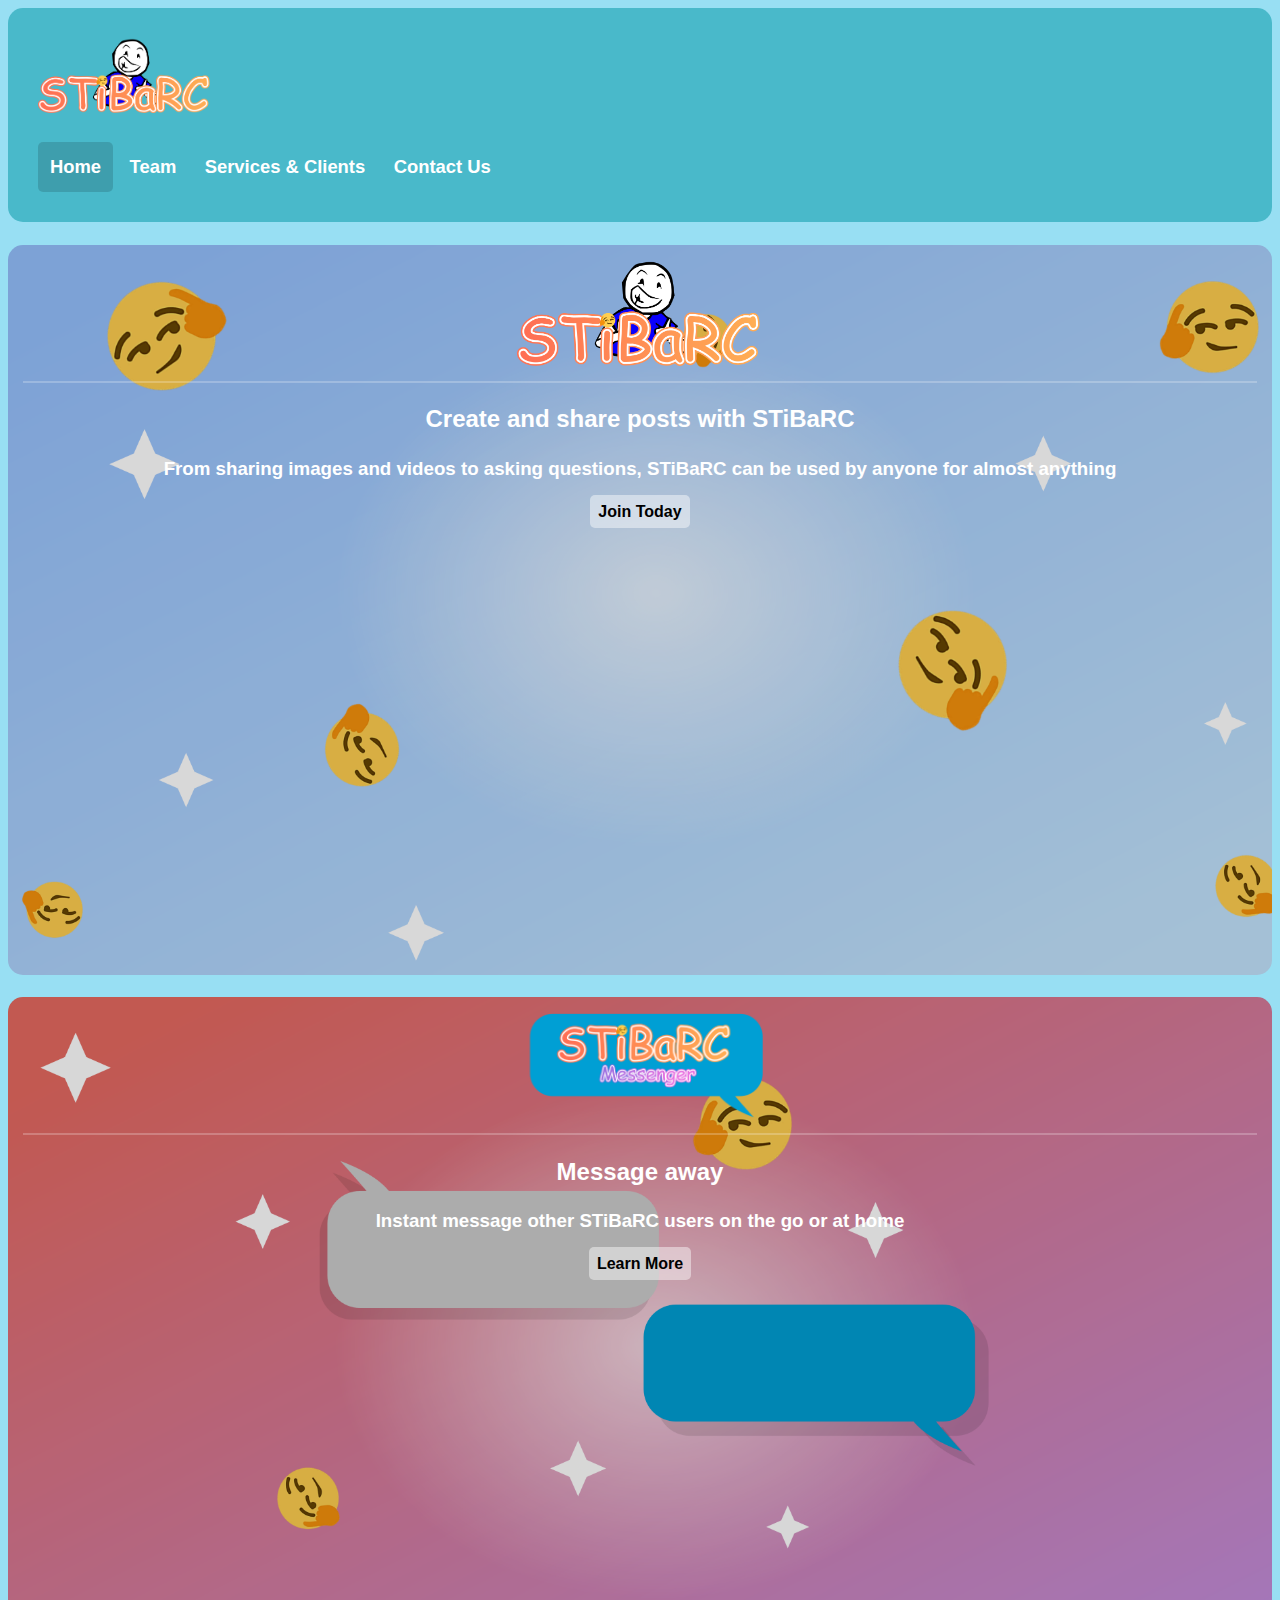
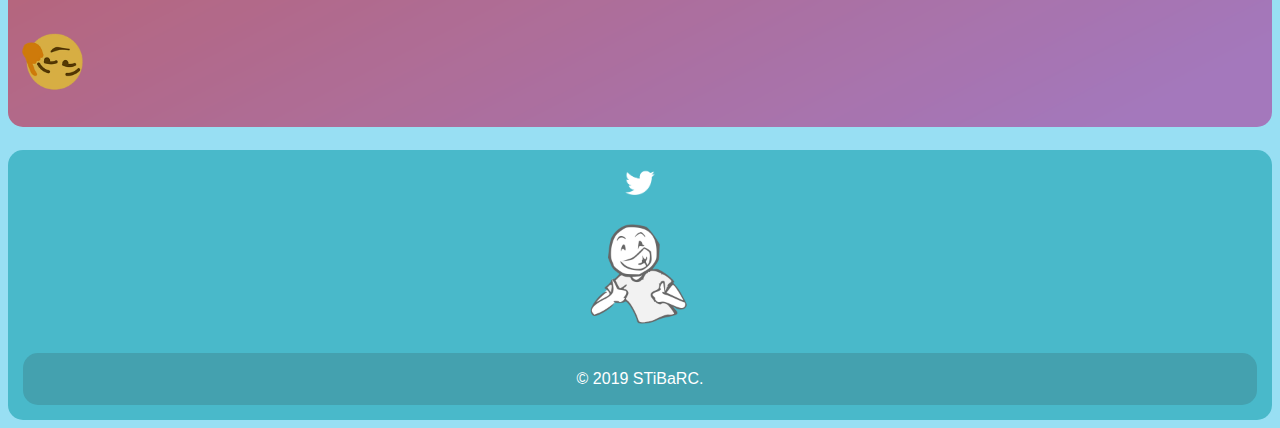
<file: index.html>
﻿<!DOCTYPE html>
<html lang="en">

<head>
    <meta charset="utf-8">
    <meta name="viewport" content="width=device-width, initial-scale=1, shrink-to-fit=no">
    <meta http-equiv="x-ua-compatible" content="ie=edge">
    <meta name="keywords" content="stibarc,so this is basically a reddit clone" />
    <meta property="og:type" content="article">
    <meta property="og:title" content="Home - STiBaRC Team">
    <meta property="og:description" content="STiBaRC Team is a group of teens who all created STiBaRC and it's many services. Our team shows that anyone of any age can create amazing things with code.">
    <meta property="og:url" content="assets/meta_banner.jpg">
    <meta property="og:site_name" content="STiBaRC Team">
    <meta property="og:image" content="assets/meta_banner.png">
    <meta name="description" content="STiBaRC Team is a group of teens who all created STiBaRC and it's many services. Our team shows that anyone of any age can create amazing things with code.">
    <meta name="author" content="STiBaRC Team">
    <meta property="article:modified_time" content="2019-04-08T14:50:52Z">
    <meta property="article:published_time" content="2019-04-08T14:50:52Z">
    <title>Home - STiBaRC Team</title>
    <link rel="icon" type="image/png" href="assets/fav.png">
    <link href="css/global.css" rel="stylesheet">
</head>

<body>
    <div id="header">
        <div class="center-text">
            <span><a href="index.html"><img src="assets/stibarc_textlogo.png" id="logo"></a></span><br><br />
            <span><a href="index.html" class="navbutton active">Home</a></span>
            <span><a href="team.html" class="navbutton">Team</a></span>
            <span><a href="services-and-clients.html" class="navbutton">Services & Clients</a></span>
            <span><a href="contact.html" class="navbutton">Contact Us</a></span>
        </div>
    </div><br />
    <div class="themain stibarc-intro">
        <img src="assets/stibarc_textlogo.png" id="logo-2">
        <hr class="on-index" />
        <h2>Create and share posts with STiBaRC</h2>
        <h3>From sharing images and videos to asking questions, STiBaRC can be used by anyone for almost anything</h3>
        <a class="button-on-image" href="https://stibarc.gq/" target="_blank">Join Today</a>
    </div>
    <br />
    <div class="themain stibarc-messenger-intro">
        <img src="assets/stibarc_messenger_textlogo.png" id="logo-2">
        <hr class="on-index" />
        <h2>Message away</h2>
        <h3>Instant message other STiBaRC users on the go or at home</h3>
        <a class="button-on-image" href="messenger.html" target="_blank">Learn More</a>
    </div>
    <br />
    <div class="default-footer">
        <a href="https://twitter.com/stibarc_team"><img src="assets/social_twitter.png" width="30" height="30"></a>
        <br />
        <br />
        <a href="index.html"><img src="assets/social_stibarc.png" width="100" height="100"></a>        <br />
        <br />
        <div id="copyright">
            &copy; 2019 STiBaRC.
        </div>
    </div>
</body>

</html>
</file>
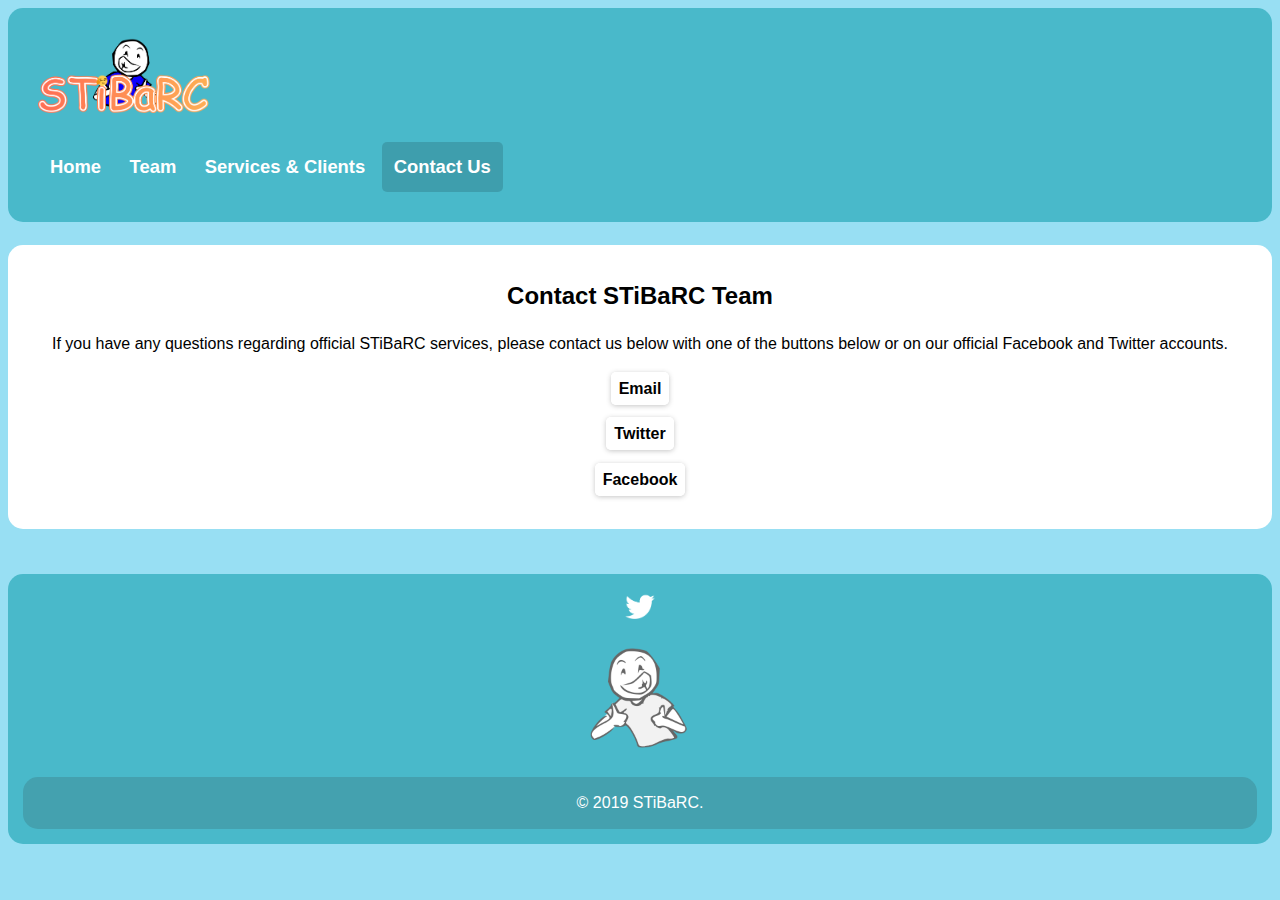
<file: contact.html>
﻿<!DOCTYPE html>
<html lang="en">

<head>
    <meta charset="utf-8">
    <meta name="viewport" content="width=device-width, initial-scale=1, shrink-to-fit=no">
    <meta http-equiv="x-ua-compatible" content="ie=edge">
    <title>Contact Us - STiBaRC Team</title>
    <link rel="icon" type="image/png" href="assets/fav.png">
    <link href="css/global.css" rel="stylesheet">
</head>

<body>
    <div id="header">
        <div class="center-text">
            <span><a href="index.html"><img src="assets/stibarc_textlogo.png" id="logo"></a></span><br><br />
            <span><a href="index.html" class="navbutton">Home</a></span>
            <span><a href="team.html" class="navbutton">Team</a></span>
            <span><a href="services-and-clients.html" class="navbutton">Services & Clients</a></span>
            <span><a href="contact.html" class="navbutton active">Contact Us</a></span>
        </div>
    </div><br />
          <div class="themain noimage">
              <h2>Contact STiBaRC Team</h2>
              If you have any questions regarding official STiBaRC services, please contact us below with one of the buttons below or on our official Facebook and Twitter accounts.
              <br />
              <br />
              <a class="button" href="mailto:herronjo110@gmail.com?subject=Contact%20Us%20(STiBaRC%20Team%20Website)" target="_blank">Email</a><br />
              <br />
              <a class="button" href="https://twitter.com/STiBaRC_Team" target="_blank">Twitter</a><br />
              <br />
              <a class="button" href="https://www.facebook.com/STiBaRC/" target="_blank">Facebook</a><br />
              <br />
          </div>
    <br />
    <br />
    <div class="default-footer">
        <a href="https://twitter.com/stibarc_team"><img src="assets/social_twitter.png" width="30" height="30"></a>
        <br />
        <br />
        <a href="index.html"><img src="assets/social_stibarc.png" width="100" height="100"></a>
        <br />
        <br />
        <div id="copyright">
            &copy; 2019 STiBaRC.
        </div>
    </div>
</body>

</html>
</file>
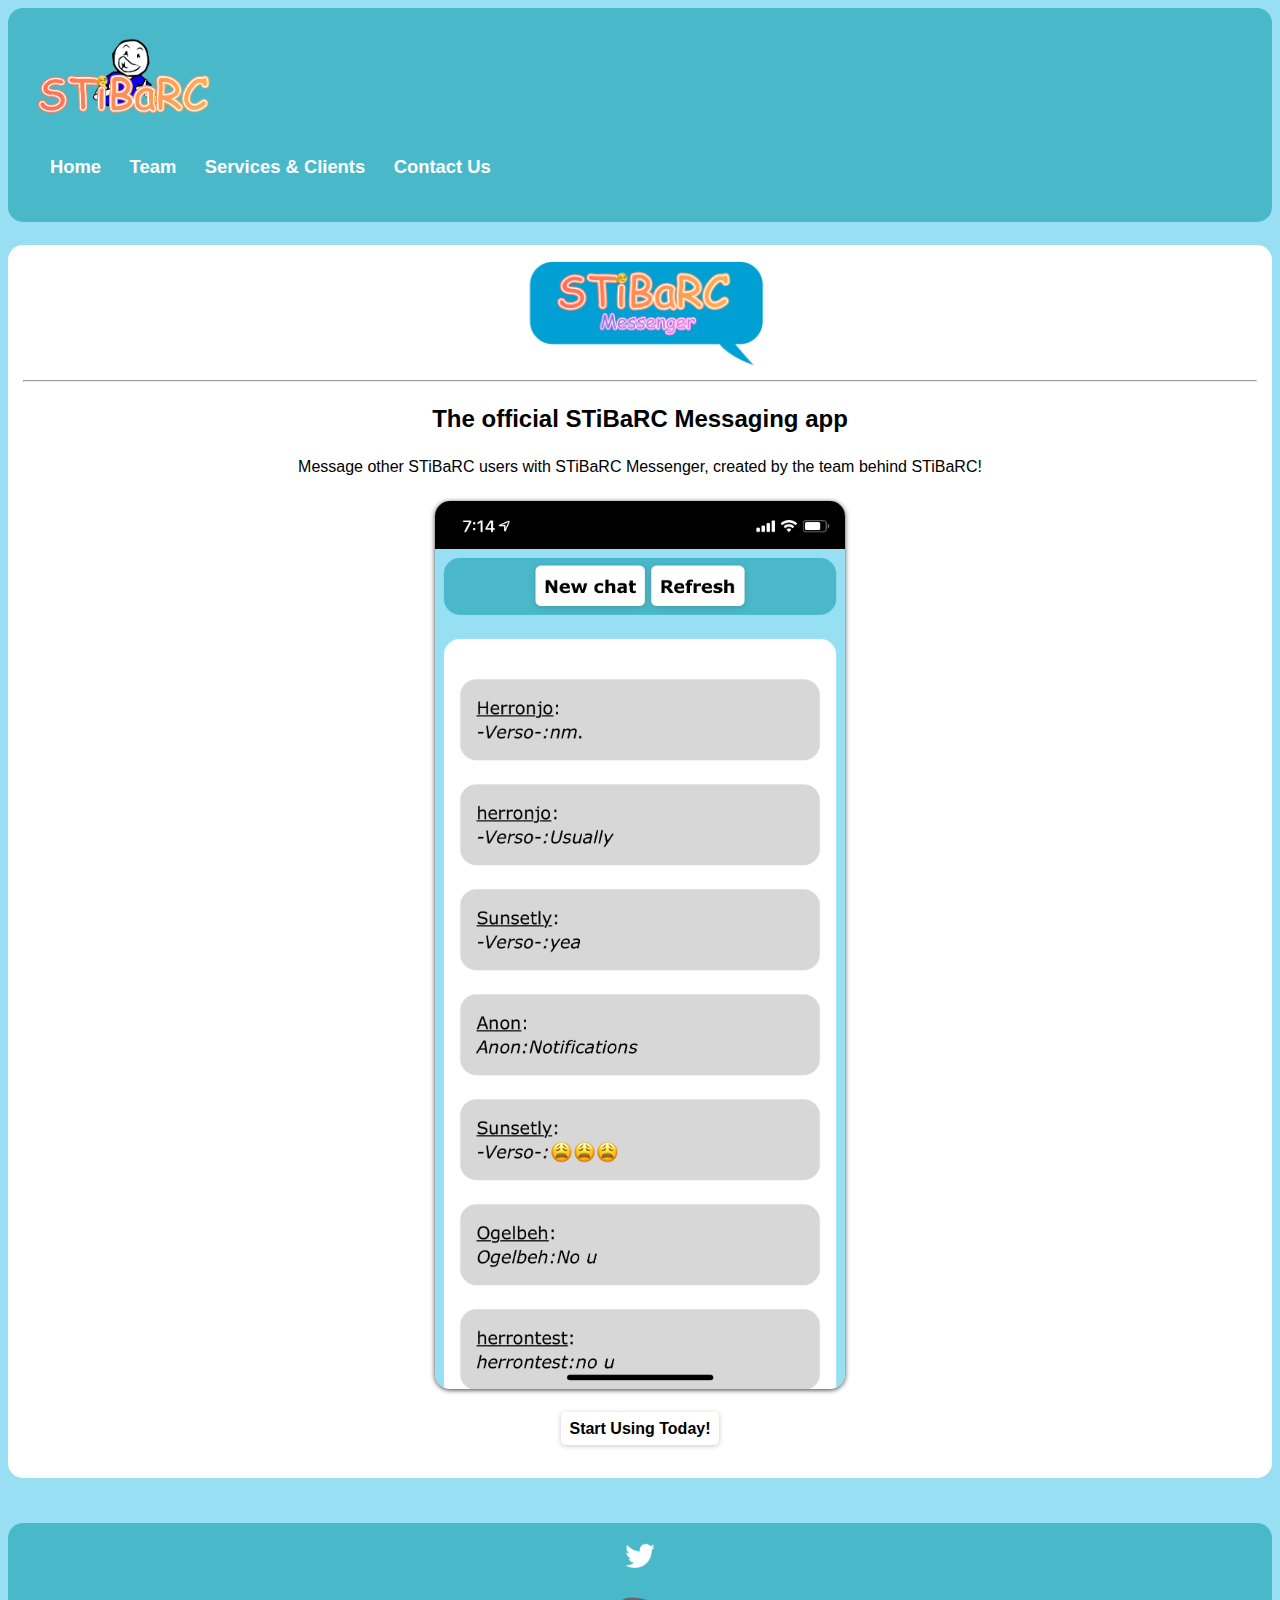
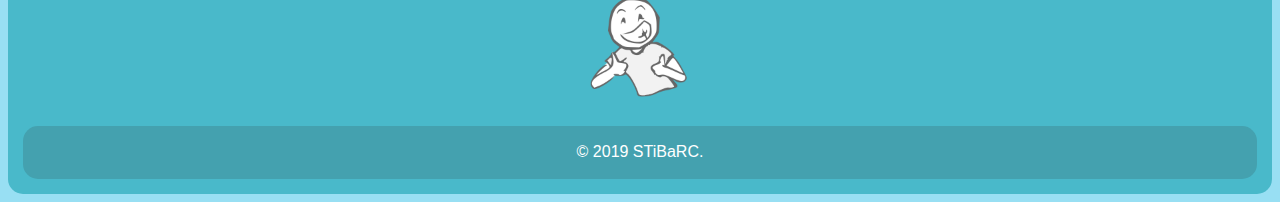
<file: messenger.html>
﻿<!DOCTYPE html>
<html lang="en">

<head>
    <meta charset="utf-8">
    <meta name="viewport" content="width=device-width, initial-scale=1, shrink-to-fit=no">
    <meta http-equiv="x-ua-compatible" content="ie=edge">
    <title>STiBaRC Messenger - STiBaRC Team</title>
    <link rel="icon" type="image/png" href="assets/fav.png">
    <link href="css/global.css" rel="stylesheet">
</head>

<body>
    <div id="header">
        <div class="center-text">
            <span><a href="index.html"><img src="assets/stibarc_textlogo.png" id="logo"></a></span><br><br />
            <span><a href="index.html" class="navbutton">Home</a></span>
            <span><a href="team.html" class="navbutton">Team</a></span>
            <span><a href="services-and-clients.html" class="navbutton">Services & Clients</a></span>
            <span><a href="contact.html" class="navbutton">Contact Us</a></span>
        </div>
    </div><br />
          <div class="themain noimage">
              <img src="assets/stibarc_messenger_textlogo.png" id="logo-2">
              <hr>
              <h2>The official STiBaRC Messaging app</h2>
              Message other STiBaRC users with STiBaRC Messenger, created by the team behind STiBaRC!<br /><br />
              <img src="assets/messenger_screenshot.png" id="screenshots">
              <br />
              <br />
              <a class="button" href="https://messenger.stibarc.gq/" target="_blank">Start Using Today!</a><br />
              <br />
          </div>
    <br />
    <br />
    <div class="default-footer">
        <a href="https://twitter.com/stibarc_team"><img src="assets/social_twitter.png" width="30" height="30"></a>
        <br />
        <br />
        <a href="index.html"><img src="assets/social_stibarc.png" width="100" height="100"></a>
        <br />
        <br />
        <div id="copyright">
            &copy; 2019 STiBaRC.
        </div>
    </div>
</body>

</html>
</file>
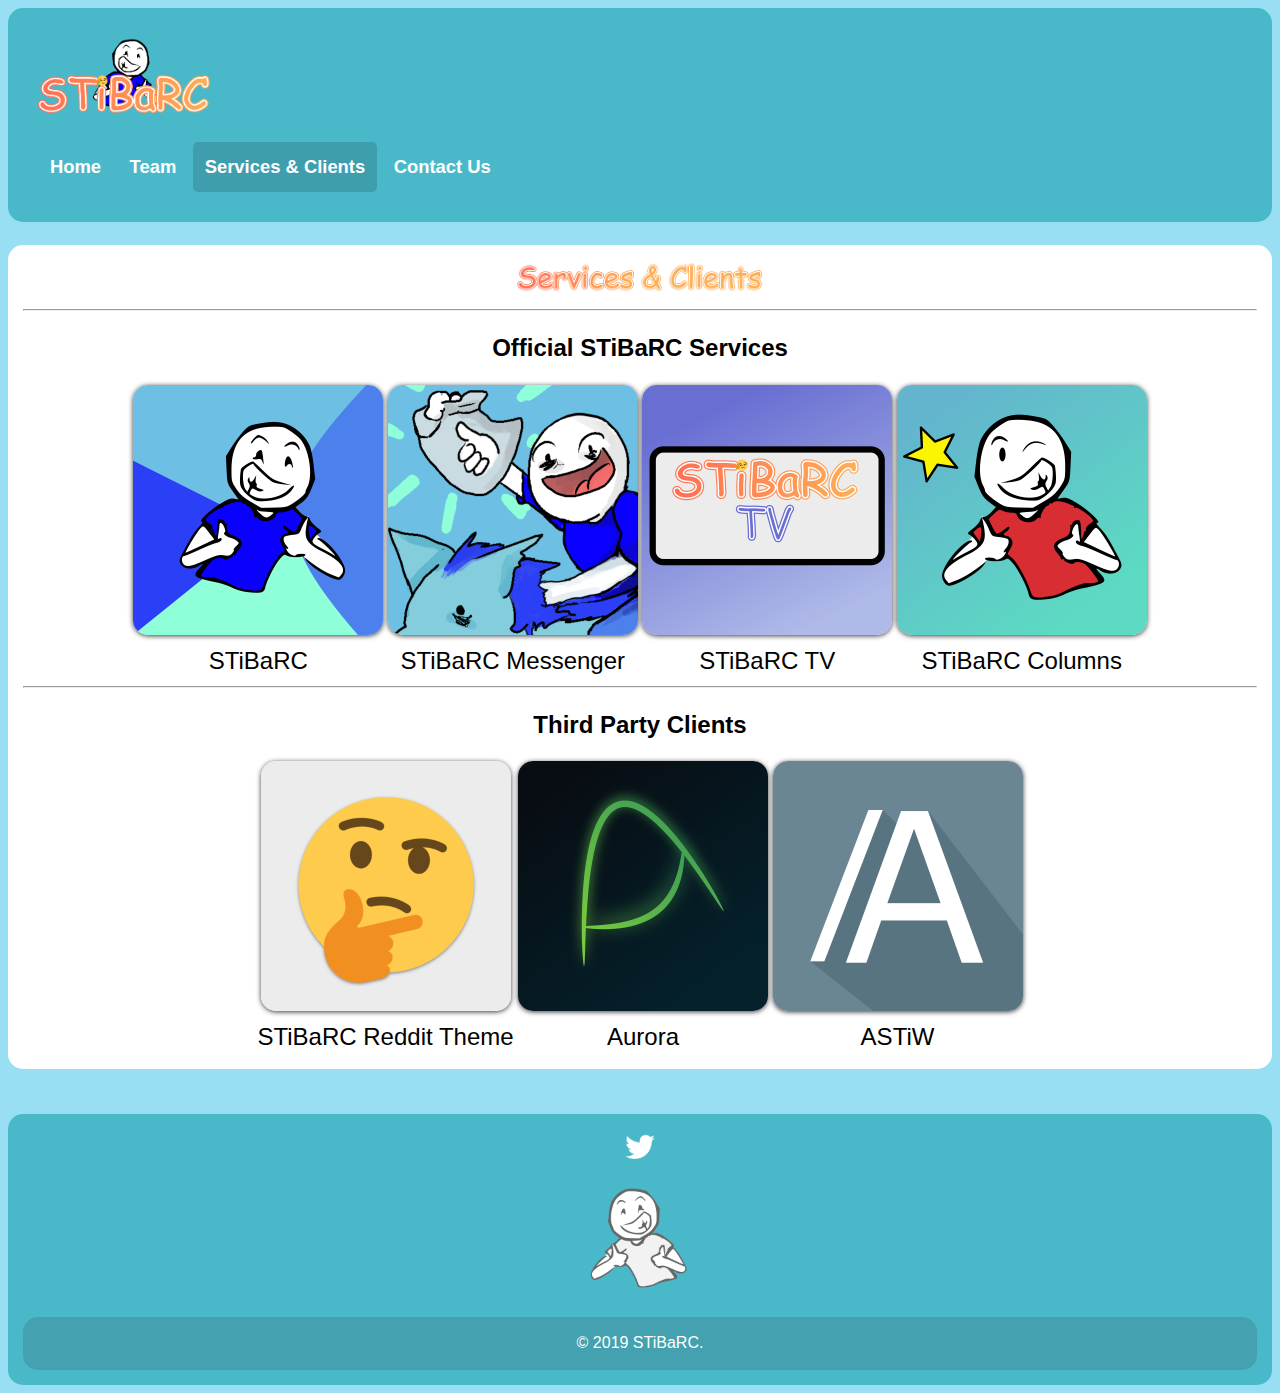
<file: services-and-clients.html>
﻿<!DOCTYPE html>
<html lang="en">

<head>
    <meta charset="utf-8">
    <meta name="viewport" content="width=device-width, initial-scale=1, shrink-to-fit=no">
    <meta http-equiv="x-ua-compatible" content="ie=edge">
    <title>Servies And Clients - STiBaRC Team</title>
    <link rel="icon" type="image/png" href="assets/fav.png">
    <link href="css/global.css" rel="stylesheet">
</head>

<body>
    <div id="header">
        <div class="center-text">
            <span><a href="index.html"><img src="assets/stibarc_textlogo.png" id="logo"></a></span><br><br />
            <span><a href="index.html" class="navbutton">Home</a></span>
            <span><a href="team.html" class="navbutton">Team</a></span>
            <span><a href="services-and-clients.html" class="navbutton active">Services & Clients</a></span>
            <span><a href="contact.html" class="navbutton">Contact Us</a></span>
        </div>
    </div><br />
          <div class="themain noimage">
              <img src="assets/services.png" id="logo-2">
              <hr>
              <h2>Official STiBaRC Services</h2>
              <span class="largertext">
                  <a href="stibarc.html"><img src="assets/services_stibarc.png" class="avatar-2"></a>
                  <br />
                  STiBaRC
              </span>
              <span class="largertext">
                  <a href="messenger.html"><img src="assets/services_messenger.png" class="avatar-2"></a>
                  <br />
                  STiBaRC Messenger
              </span>
              <span class="largertext">
                  <a href="http://stibarc.gq/tv" target="_blank"><img src="assets/services_tv.png" class="avatar-2"></a>
                  <br />
                  STiBaRC TV
              </span>
              <span class="largertext">
                  <a href="http://columns.stibarc.gq/" target="_blank"><img src="assets/services_columns.png" class="avatar-2"></a>
                  <br />
                  STiBaRC Columns
              </span>
              <hr />
              <h2>Third Party Clients</h2>
              <span class="largertext">
                  <a href="https://bunnbuns.github.io/STiBaRC-reddit-theme/" target="_blank"><img src="assets/services_stibarc_theme.png" class="avatar-2"></a>
                  <br />
                  STiBaRC Reddit Theme
              </span>
              <span class="largertext">
                  <a href="https://versocre.github.io/svaurora/" target="_blank"><img src="assets/services_aurora.png" class="avatar-2"></a>
                  <br />
                  Aurora
              </span>
              <span class="largertext">
                  <a href="https://savaka2.github.io/astiw" target="_blank"><img src="assets/services_astiw.png" class="avatar-2"></a>
                  <br />
                  ASTiW
              </span>
          </div>
    <br />
    <br />
    <div class="default-footer">
        <a href="https://twitter.com/stibarc_team"><img src="assets/social_twitter.png" width="30" height="30"></a>
        <br />
        <br />
        <a href="index.html"><img src="assets/social_stibarc.png" width="100" height="100"></a>
        <br />
        <br />
        <div id="copyright">
            &copy; 2019 STiBaRC.
        </div>
    </div>
</body>

</html>
</file>
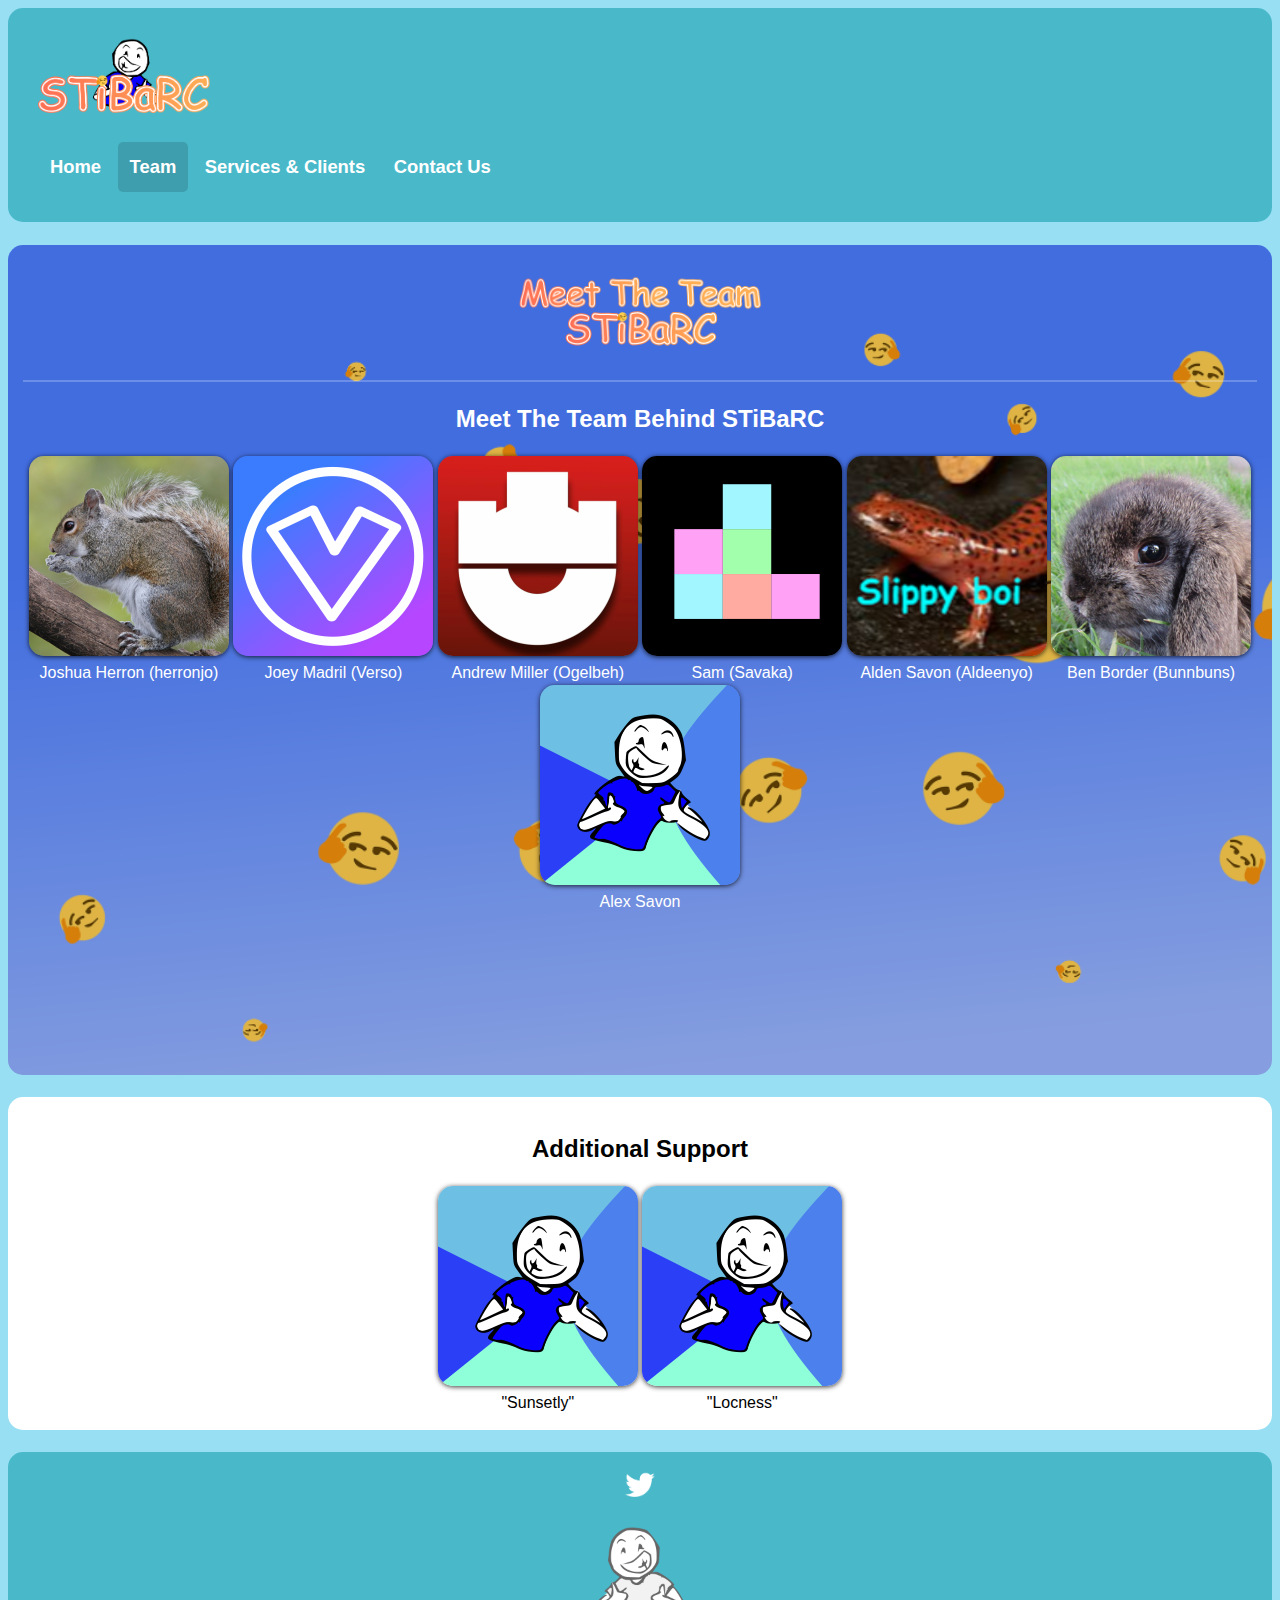
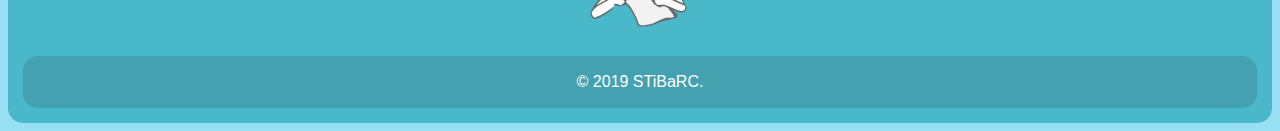
<file: team.html>
﻿<!DOCTYPE html>
<html lang="en">

<head>
    <meta charset="utf-8">
    <meta name="viewport" content="width=device-width, initial-scale=1, shrink-to-fit=no">
    <meta http-equiv="x-ua-compatible" content="ie=edge">
    <title>Meet The Team - STiBaRC Team</title>
    <link rel="icon" type="image/png" href="assets/fav.png">
    <link href="css/global.css" rel="stylesheet">
</head>

<body>
    <div id="header">
        <div class="center-text">
            <span><a href="index.html"><img src="assets/stibarc_textlogo.png" id="logo"></a></span><br><br />
            <span><a href="index.html" class="navbutton">Home</a></span>
            <span><a href="team.html" class="navbutton active">Team</a></span>
            <span><a href="services-and-clients.html" class="navbutton">Services & Clients</a></span>
            <span><a href="contact.html" class="navbutton">Contact Us</a></span>
        </div>
    </div><br />
    <div class="themain stibarc-team-intro">
        <img src="assets/team_logo.png" id="logo-2">
        <hr class="on-index" />
        <h2>Meet The Team Behind STiBaRC</h2>
        <span>
            <a href="https://stibarc.gq/user.html?id=herronjo" target="_blank"><img class="avatar" src="assets/herronjo.png" /></a>
            <br />
            Joshua Herron (herronjo)
        </span>
        <span>
            <a href="https://stibarc.gq/user.html?id=-Verso-" target="_blank"><img class="avatar" src="assets/verso.png" /></a>
            <br />
            Joey Madril (Verso)
        </span>
        <span>
            <a href="https://stibarc.gq/user.html?id=Ogelbeh" target="_blank"><img class="avatar" src="assets/ogelbeh.png" /></a>
            <br />
            Andrew Miller (Ogelbeh)
        </span>
        <span>
            <a href="https://stibarc.gq/user.html?id=savaka" target="_blank"><img class="avatar" src="assets/savaka.png" /></a>
            <br />
            Sam (Savaka)
        </span>
        <span>
            <a href="https://stibarc.gq/user.html?id=Aldeenyo" target="_blank"><img class="avatar" src="assets/aldeenyo.png" /></a>
            <br />
            Alden Savon (Aldeenyo)
        </span>
        <span>
            <a href="https://stibarc.gq/user.html?id=Bunnbuns" target="_blank"><img class="avatar" src="assets/bunnbuns.png" /></a>
            <br />
            Ben Border (Bunnbuns)
        </span>
        <span>
            <img class="avatar" src="assets/stibarc_icon.png" />
            <br />
            Alex Savon
        </span>
    </div>
    <br />
    <div class="themain noimage">
        <h2>Additional Support</h2>
        <span>
            <a href="https://stibarc.gq/user.html?id=Sunsetly" target="_blank"><img class="avatar" src="assets/stibarc_icon.png" /></a>
            <br />
            "Sunsetly"
        </span>
        <span>
            <img class="avatar" src="assets/stibarc_icon.png" />
            <br />
            "Locness"
        </span>
    </div>
    <br />
        <div class="default-footer">
            <a href="https://twitter.com/stibarc_team"><img src="assets/social_twitter.png" width="30" height="30"></a>
            <br />
            <br />
            <a href="index.html"><img src="assets/social_stibarc.png" width="100" height="100"></a>            <br />
            <br />
            <div id="copyright">
                &copy; 2019 STiBaRC.
            </div>
        </div>
</body>

</html>
</file>
<file: css/global.css>
/*From https://stibarc.gq */
body {
    background-color: #98DFF3;
    word-wrap: break-word;
    touch-action: manipulation;
    overflow-y: auto;
    font-family: Verdana,sans-serif;
    line-height: 1.41;
    color: white;
}

#header {
    background-color: #49b9ca;
    word-wrap: break-word;
    padding: 15px;
    border-radius: 15px;
}

.button {
    text-decoration: none;
    font-weight: bold;
    background-color: white;
    color: black;
    padding: 8px;
    border-radius: 5px;
    font-weight: bold;
    box-shadow: 0px 1px 5px rgba(77, 77, 77, 0.32);
    transition: all 0.2s;
}

.button a {
	text-decoration: none; 
}

.button:hover {
  box-shadow: 0px 1px 5px rgba(0, 0, 0, 0.77);
}

a:link {
    -webkit-transition: all .2s ease-in-out;
    -o-transition: all .2s ease-in-out;
    transition: all .2s ease-in-out;
    text-decoration: none
}

.default-footer {
    background-color: #49b9ca;
    color: white;
    text-align: center;
    word-wrap: break-word;
    padding: 15px;
    border-radius: 15px;
    margin-left: auto;
    margin-right: auto;
    display: block;
}

.loader {
    border: 12px solid #98DFF3;
    border-radius: 50%;
    border-top: 12px solid white;
    border-right: 12px solid white;
    border-bottom: 12px solid white;
    width: 75px;
    height: 75px;
    -webkit-animation: spin 0.4s linear infinite;
    animation: spin 0.4s linear infinite;
}

@-webkit-keyframes spin {
    0% {
        -webkit-transform: rotate(0deg);
    }

    100% {
        -webkit-transform: rotate(360deg);
    }
}

@keyframes spin {
    0% {
        transform: rotate(0deg);
    }

    100% {
        transform: rotate(360deg);
    }
}

#centerback {
    height: 200px;
    width: 400px;
    position: fixed;
    top: 50%;
    left: 50%;
    margin-top: -100px;
    margin-left: -200px;
}

#logo {
    display: inline-block;
    width: 20%;
}

@media only screen and (max-width: 700px) {
    #logo {
        width: 30vw;
    }
}

.buttons {
    display: inline-block;
    float: right;
    font-weight: bold;
}

.darkbutton {
    display: none;
    text-align: center;
    background-color: black;
    color: white;
    padding: 6px;
    border-radius: 5px;
    width: 100%;
    text-decoration: none;
    font-weight: bold;
}

span {
    display: inline-block;
}

.navbutton {
    font-size: 115%;
    text-decoration: none;
    font-weight: bold;
    background-color: transparent;
    color: white;
    padding: 12px;
    border-radius: 5px;
    font-weight: bold;
    transition: all 0.2s;
    display: inline-block;
}

.navbutton a {
    text-decoration: none;
}

.navbutton:hover {
    background-color: rgba(0, 0, 0, 0.14);
}

a {
    color: #49b9ca;
    text-decoration: none;
}

.active {
    background-color: rgba(0, 0, 0, 0.14);
    padding: 12px;
    border-radius: 5px;
    transition: all 0.2s;
}

.dropdown {
    position: relative;
    display: inline-block;
}

.dropdown-content {
    display: none;
}

.dropdown:hover .dropdown-content {
    display: block;
}

.dropdowns {
    text-decoration: none;
    font-weight: bold;
    color: black;
    border-radius: 5px;
    font-weight: bold;
    transition: all 0.2s;
    display: inline-block;
    position: absolute;
    background-color: #f9f9f9;
    min-width: 160px;
    padding: 12px 16px;
    z-index: 1;
}
.center-text {
    display: inline-block;
    text-align: center;
}

@media (min-width:700px) {
    .center-text {
        text-align: left;
        padding: 15px;
    }
}

.themain {
    border-radius: 15px;
    background-color: white;
    word-wrap: break-word;
    padding: 15px;
}

.stibarc-intro {
    background-image: url("index_back.png");
    background-repeat: no-repeat;
    background-size: cover;
    text-align: center;
    height: 700px;
}

#logo-2 {
    display: inline-block;
    width: 20%;
}

@media only screen and (max-width: 700px) {
    #logo-2 {
        width: 55vw;
    }
}

hr.on-index {
    border: 1px solid rgba(255, 255, 255, 0.23);
}

hr.on-index2- {
    border: black;
}

.button-on-image {
    text-decoration: none;
    font-weight: bold;
    background-color: rgba(255, 255, 255, 0.45);
    color: black;
    padding: 8px;
    border-radius: 5px;
    font-weight: bold;
    box-shadow: rgba(255, 255, 255, 0.23);
    transition: all 0.2s;
}

    .button-on-image a {
        text-decoration: none;
        -webkit-transition: all .2s ease-in-out;
        -o-transition: all .2s ease-in-out;
        transition: all .2s ease-in-out;
    }

.button-on-image:hover {
    background-color: white;
}

.stibarc-messenger-intro {
    background-image: url("index_messenger_back.png");
    background-repeat: no-repeat;
    background-size: cover;
    text-align: center;
    height: 700px;
}

#copyright {
    background-color: #44a1af;
    text-align: center;
    word-wrap: break-word;
    padding: 15px;
    border-radius: 15px;
}

.stibarc-team-intro {
    background-image: url("team_back.png");
    background-repeat: no-repeat;
    background-size: cover;
    text-align: center;
    height: 800px;
}

@media only screen and (max-width: 900px) {
    .stibarc-team-intro {
        height: 1600px;
    }
}

.avatar {
    display: inline-block;
    border-radius: 15px;
    box-shadow: 0px 1px 5px rgba(0, 0, 0, 0.77);
}

@media only screen and (max-width: 500px) {
    .avatar {
        width: 35vw;
    }
}

.noimage {
    color: black;
    text-align: center;
}

.largertext {
   font-size: 150%;
}

.avatar-2 {
    display: inline-block;
    border-radius: 15px;
    box-shadow: 0px 1px 5px rgba(0, 0, 0, 0.77);
    width: 300px;
    transition: all 0.2s;
}

    .avatar-2:hover {
        box-shadow: 0px 1px 5px rgba(0, 0, 0, 1.5);
    }

@media only screen and (max-width: 1300px) {
    .avatar-2 {
        width: 250px;
    }
}

#screenshots {
    transition: all 0.2s;
    border-radius: 15px;
    display: inline-block;
    width: 410px;
    box-shadow: 0px 1px 5px rgba(0, 0, 0, 0.77);
}

@media only screen and (max-width: 700px) {
    #screenshots {
        width: 290px;
    }
}

.main-stibarc {
    background-image: url("stibarc_main.png");
    background-repeat: no-repeat;
    background-size: cover;
    text-align: center;
    height: 500px;
}

.icondis {
    border-radius: 25px;
    box-shadow: 0px 1px 5px rgba(0, 0, 0, 0.77);
    width: 300px;
    text-align: right;
    float: right;
    margin-top: 100px;
}

@media only screen and (max-width: 700px) {
    .icondis {
        width: 175px;
        margin-top: 150px;
    }
    .distext {
        margin-top: 125px;
    }
}

.distext {
    text-align: right;
    margin-top: 175px;
    float: left;
}
</file>
